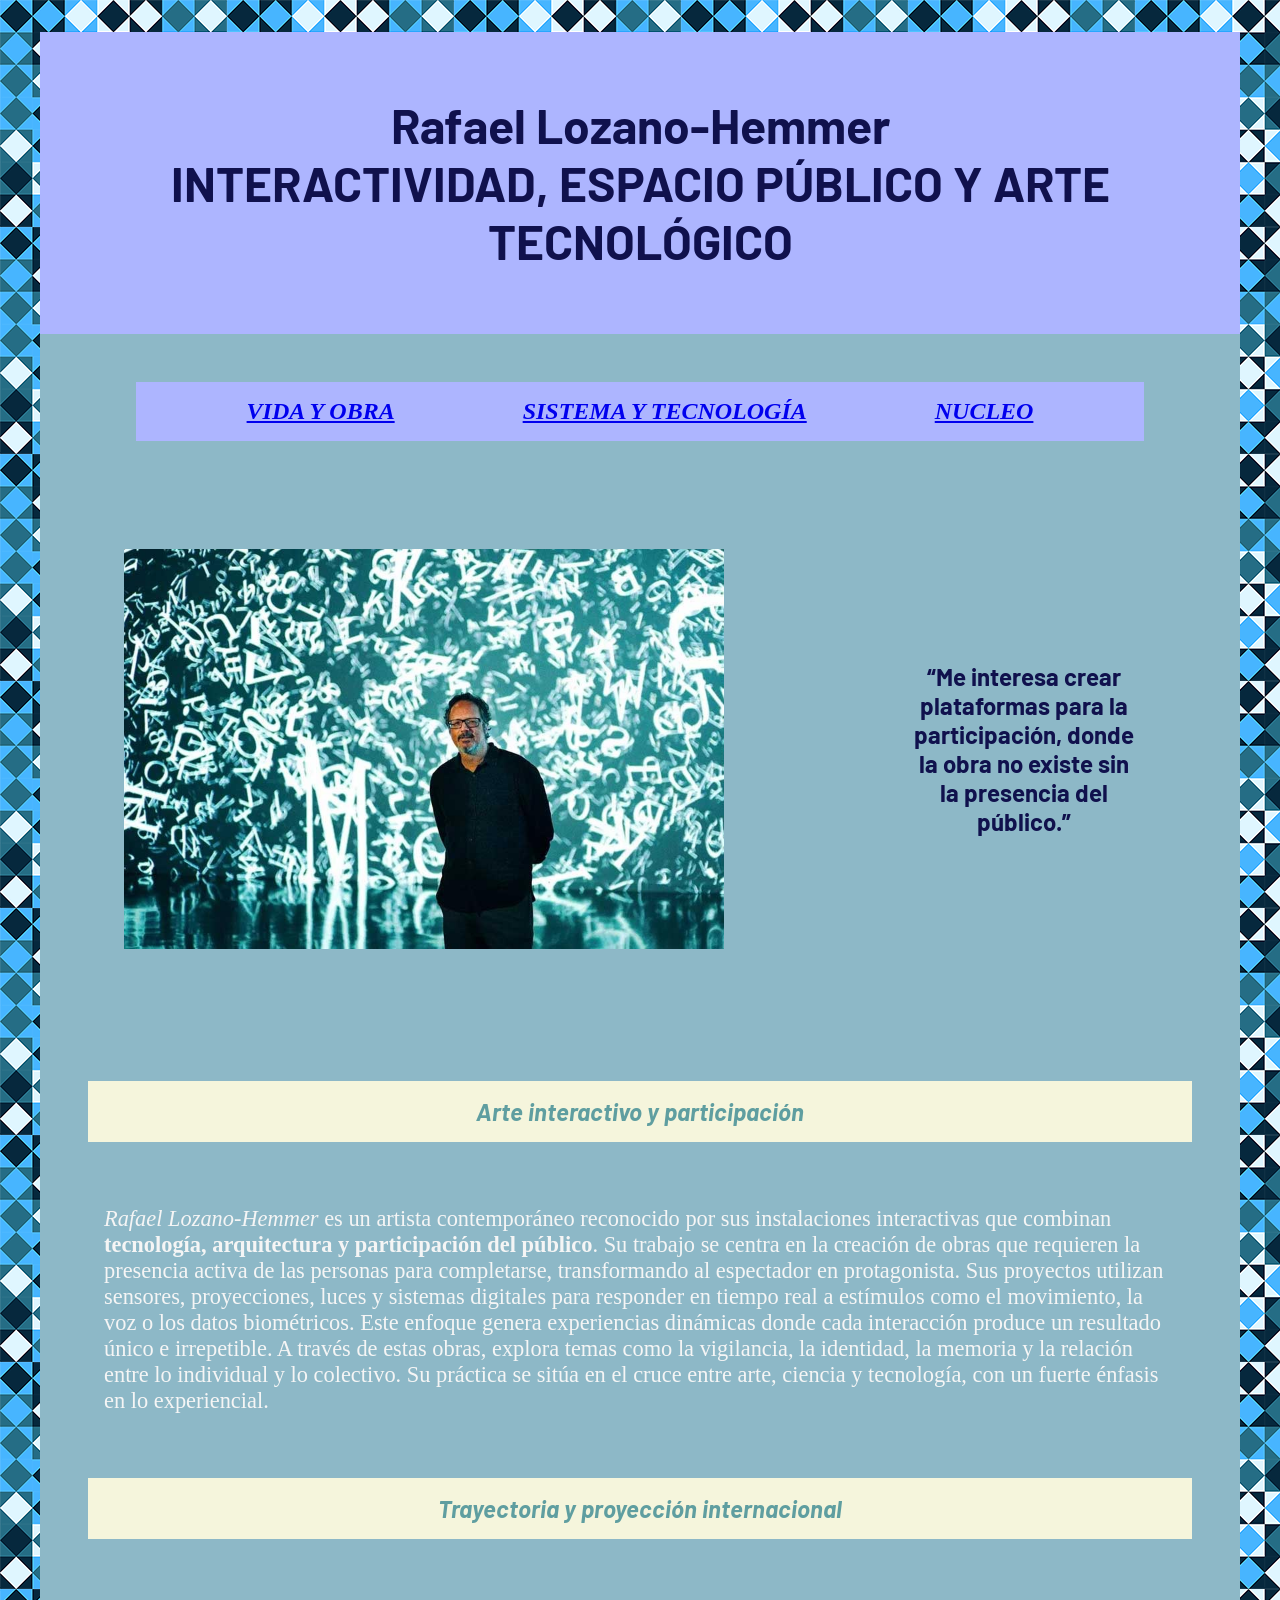
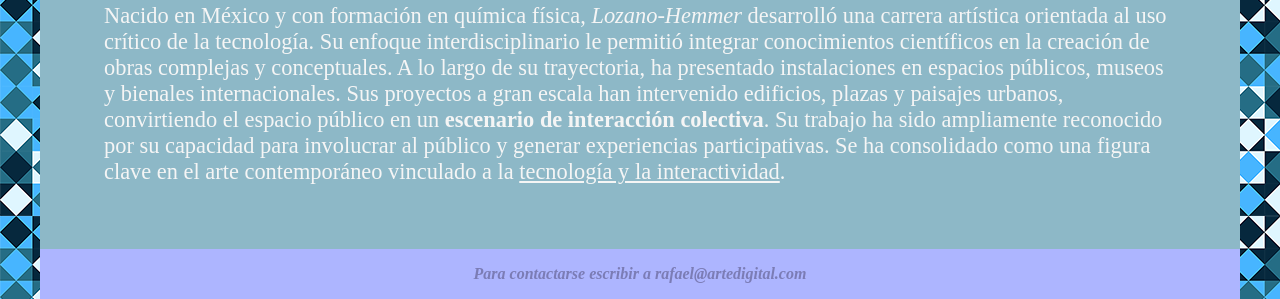
<file: index.html>
<!DOCTYPE html>
<html lang="es">
<head>
    <meta charset="UTF-8">
    <title>Vida y obra</title> 
    <!--cambiar el tittle-->
    <link rel="stylesheet" href="css/estilos.css">

<link rel="preconnect" href="https://fonts.googleapis.com">
<link rel="preconnect" href="https://fonts.gstatic.com" crossorigin>

<link href="https://fonts.googleapis.com/css2?family=Barlow:ital,wght@0,100;0,200;0,300;0,400;0,500;0,600;0,700;0,800;0,900;1,100;1,200;1,300;1,400;1,500;1,600;1,700;1,800;1,900&display=swap" rel="stylesheet">
</head>
<body>

<div class="box">

    <header>
    <h1> Rafael Lozano-Hemmer <br> INTERACTIVIDAD, ESPACIO PÚBLICO Y ARTE TECNOLÓGICO</h1> 
</header>

<nav>
    <ul>
        <li><a href="index.html"><strong> VIDA Y OBRA</strong></a></li> <!-- cuando se encuentre en esta pagina mostrar en menu de un color diferente que las otras pag -->
        <li><a href="pagina2.html"><strong>SISTEMA Y TECNOLOGÍA</strong></a></li>
        <li><a href="pagina3.html"><strong>NUCLEO</strong></a></li>
    </ul>
<!-- modificar esto y tiene que ser horizontal (css) listo:3-->
</nav>

<main>

    <div class="cont">
        <img src="img/lozano-hemmer-1.jpg" alt="Lozano Hemmer" >

<section>
    <article>
        <p class="azul"><strong>“Me interesa crear plataformas para la participación, 
     donde la obra no existe sin <br> la presencia del público.” </strong>
      <!--esto tiene que estar al lado de la imagen--></p> 

    </article>
</section>
    </div>

<h2><em>Arte interactivo y participación</em></h2>

<p><em>Rafael Lozano-Hemmer</em> es un artista contemporáneo reconocido por sus instalaciones interactivas que combinan <strong>tecnología, arquitectura y participación del público</strong>. 
     Su trabajo se centra en la creación de obras que requieren la presencia activa de las personas para completarse, transformando al espectador en protagonista. 

Sus proyectos utilizan sensores, proyecciones, luces y sistemas digitales para responder en tiempo real a estímulos como el movimiento, la voz o los datos biométricos. 
 Este enfoque genera experiencias dinámicas donde cada interacción produce un resultado único e irrepetible.

A través de estas obras, explora temas como la vigilancia, la identidad, la memoria y la relación entre lo individual y lo colectivo. 
 Su práctica se sitúa en el cruce entre arte, ciencia y tecnología, con un fuerte énfasis en lo experiencial.</p>


<h3><em>Trayectoria y proyección internacional</em></h3>

<p>Nacido en México y con formación en química física, <em>Lozano-Hemmer</em> desarrolló una carrera artística orientada al uso crítico de la tecnología. Su enfoque interdisciplinario le permitió integrar conocimientos científicos en la creación de obras complejas y conceptuales.

A lo largo de su trayectoria, ha presentado instalaciones en espacios públicos, museos y bienales internacionales. Sus proyectos a gran escala han intervenido edificios, plazas y paisajes urbanos, convirtiendo el espacio público en un <strong>escenario de interacción colectiva</strong>.

Su trabajo ha sido ampliamente reconocido por su capacidad para involucrar al público y generar experiencias participativas. Se ha consolidado como una figura clave en el arte contemporáneo vinculado a la <u>tecnología y la interactividad</u>.</p>

</main>

<footer>

<address><a href="mailto:rafael@artedigital.com">Para contactarse escribir a rafael@artedigital.com</a></address>

</footer>

</div>

</body>
</html>
</file>
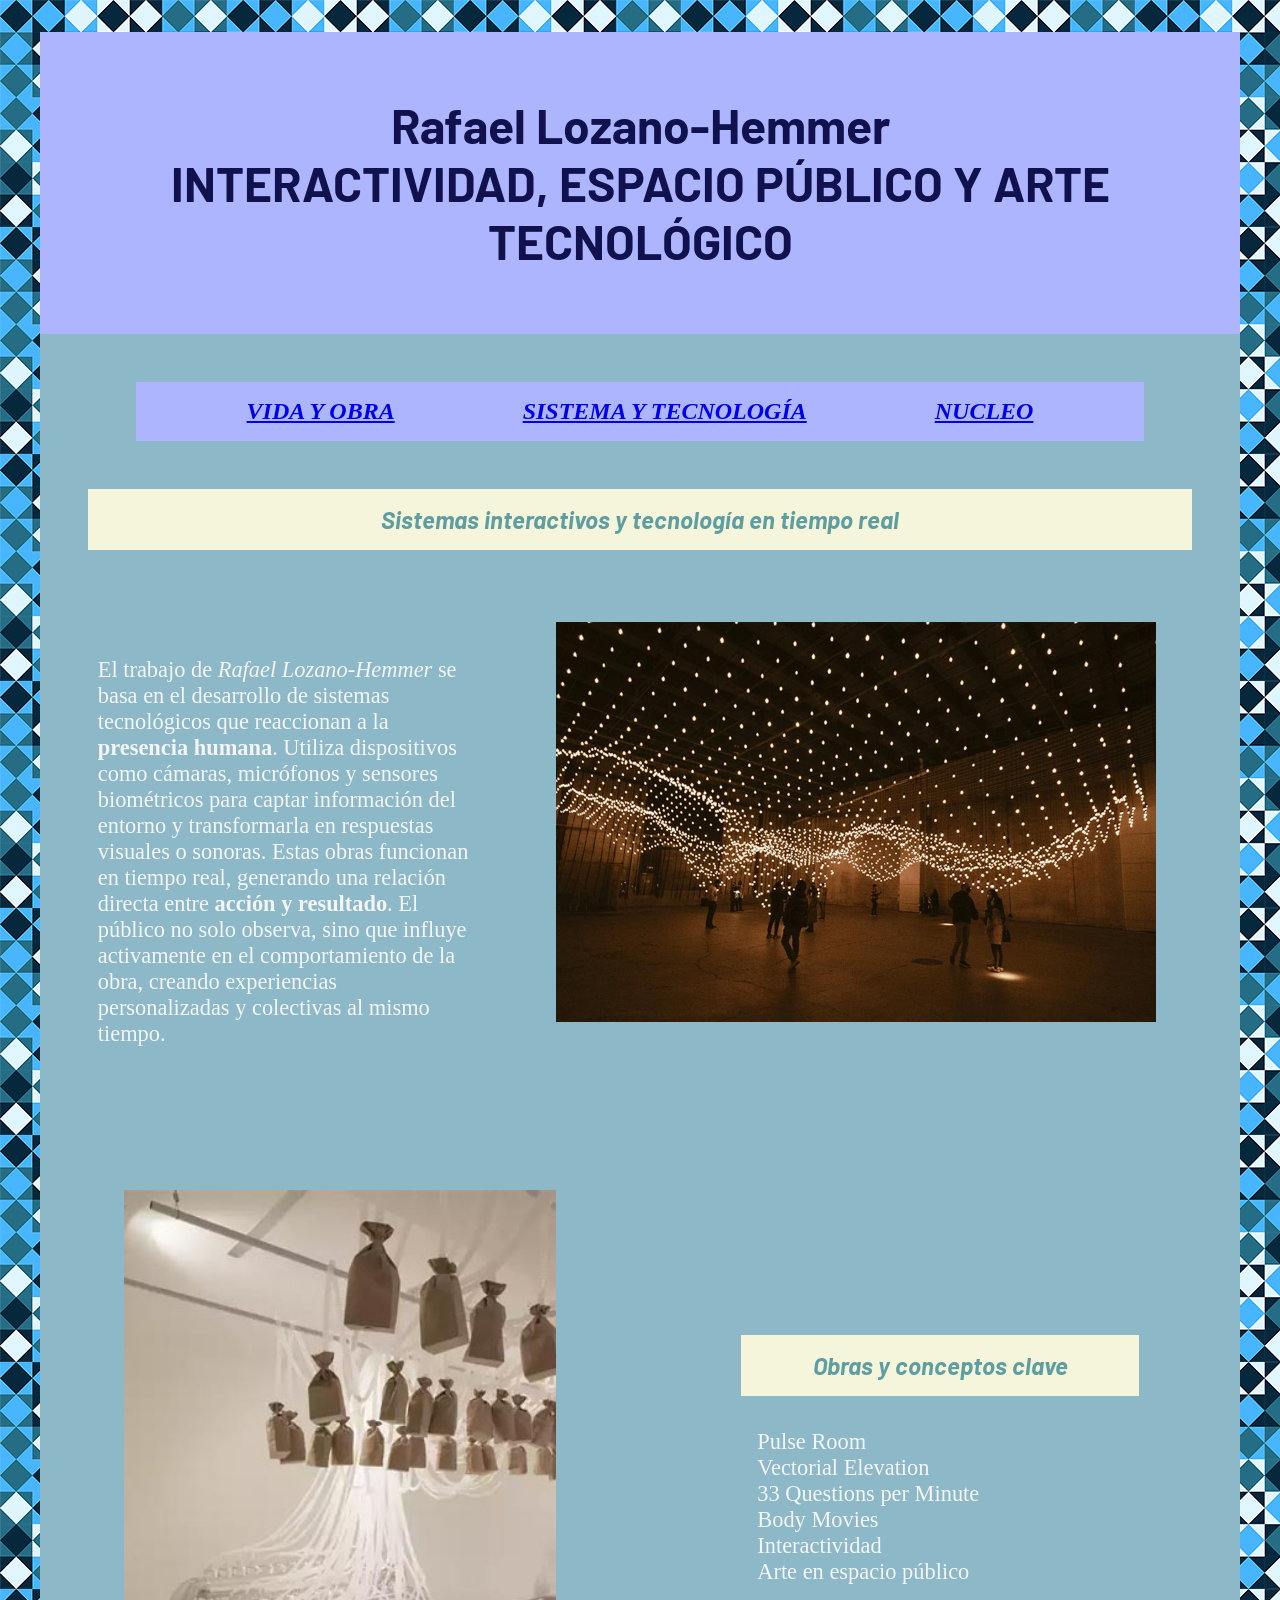
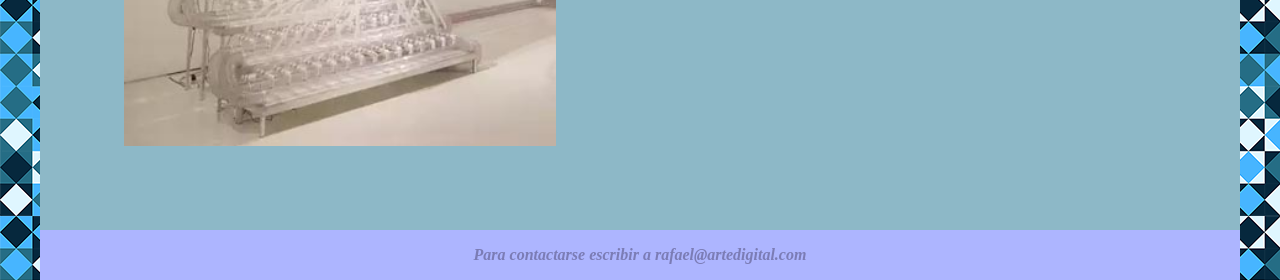
<file: pagina2.html>
<!DOCTYPE html>
<html lang="es">
<head>
    <meta charset="UTF-8">
    <title>Sistema y tecnología</title> 
    <!--cambiar el tittle. listo-->
    <link rel="stylesheet" href="css/estilos.css">

<link rel="preconnect" href="https://fonts.googleapis.com">
<link rel="preconnect" href="https://fonts.gstatic.com" crossorigin>

<link href="https://fonts.googleapis.com/css2?family=Barlow:ital,wght@0,100;0,200;0,300;0,400;0,500;0,600;0,700;0,800;0,900;1,100;1,200;1,300;1,400;1,500;1,600;1,700;1,800;1,900&display=swap" rel="stylesheet">
</head>

<body>

<div class="box">

 <header>
    <h1> Rafael Lozano-Hemmer <br> INTERACTIVIDAD, ESPACIO PÚBLICO Y ARTE TECNOLÓGICO</h1> 
</header>

<nav>
    <ul>
        <li><a href="index.html"><strong> VIDA Y OBRA</strong></a></li> <!-- cuando se encuentre en esta pagina mostrar en menu de un color diferente que las otras pag -->
        <li><a href="pagina2.html"><strong>SISTEMA Y TECNOLOGÍA</strong></a></li>
        <li><a href="pagina3.html"><strong>NUCLEO</strong></a></li>
    </ul>
<!-- modificar esto y tiene que ser horizontal (css) listo:3-->
</nav>

<main>
    <h2> <em>Sistemas interactivos y tecnología en tiempo real</em></h2>

   
<div class="cont2">
<section>
    <p>El trabajo de <em>Rafael Lozano-Hemmer</em> se basa en el desarrollo de sistemas tecnológicos que reaccionan a la <strong>presencia humana</strong>. Utiliza dispositivos como cámaras, micrófonos y sensores biométricos para captar información del entorno y transformarla en respuestas visuales o sonoras. Estas obras funcionan en tiempo real, generando una relación directa entre <strong>acción y resultado</strong>. El público no solo observa, sino que influye activamente en el comportamiento de la obra, creando experiencias personalizadas y colectivas al mismo tiempo. </p>
</section>

<img src="img/lozano-hemmer-2.jpg" alt="Obra de Lozano-Hemmer" >
</div>

<div class="cont3">
    <img src="img/lozano-hemmer-3.jpg" alt="Obra de Lozano-Hemmer" >

    <section>
    <h3><em>Obras y conceptos clave</em></h3>
    <p>Pulse Room <br>
Vectorial Elevation <br>
33 Questions per Minute <br>
Body Movies <br>
Interactividad <br>
Arte en espacio público</p>
</section>
</div>

</main>


<footer>
    <address><a href="mailto:rafael@artedigital.com">Para contactarse escribir a rafael@artedigital.com</a></address>
</footer>

</div>

</body>
</html>
</file>
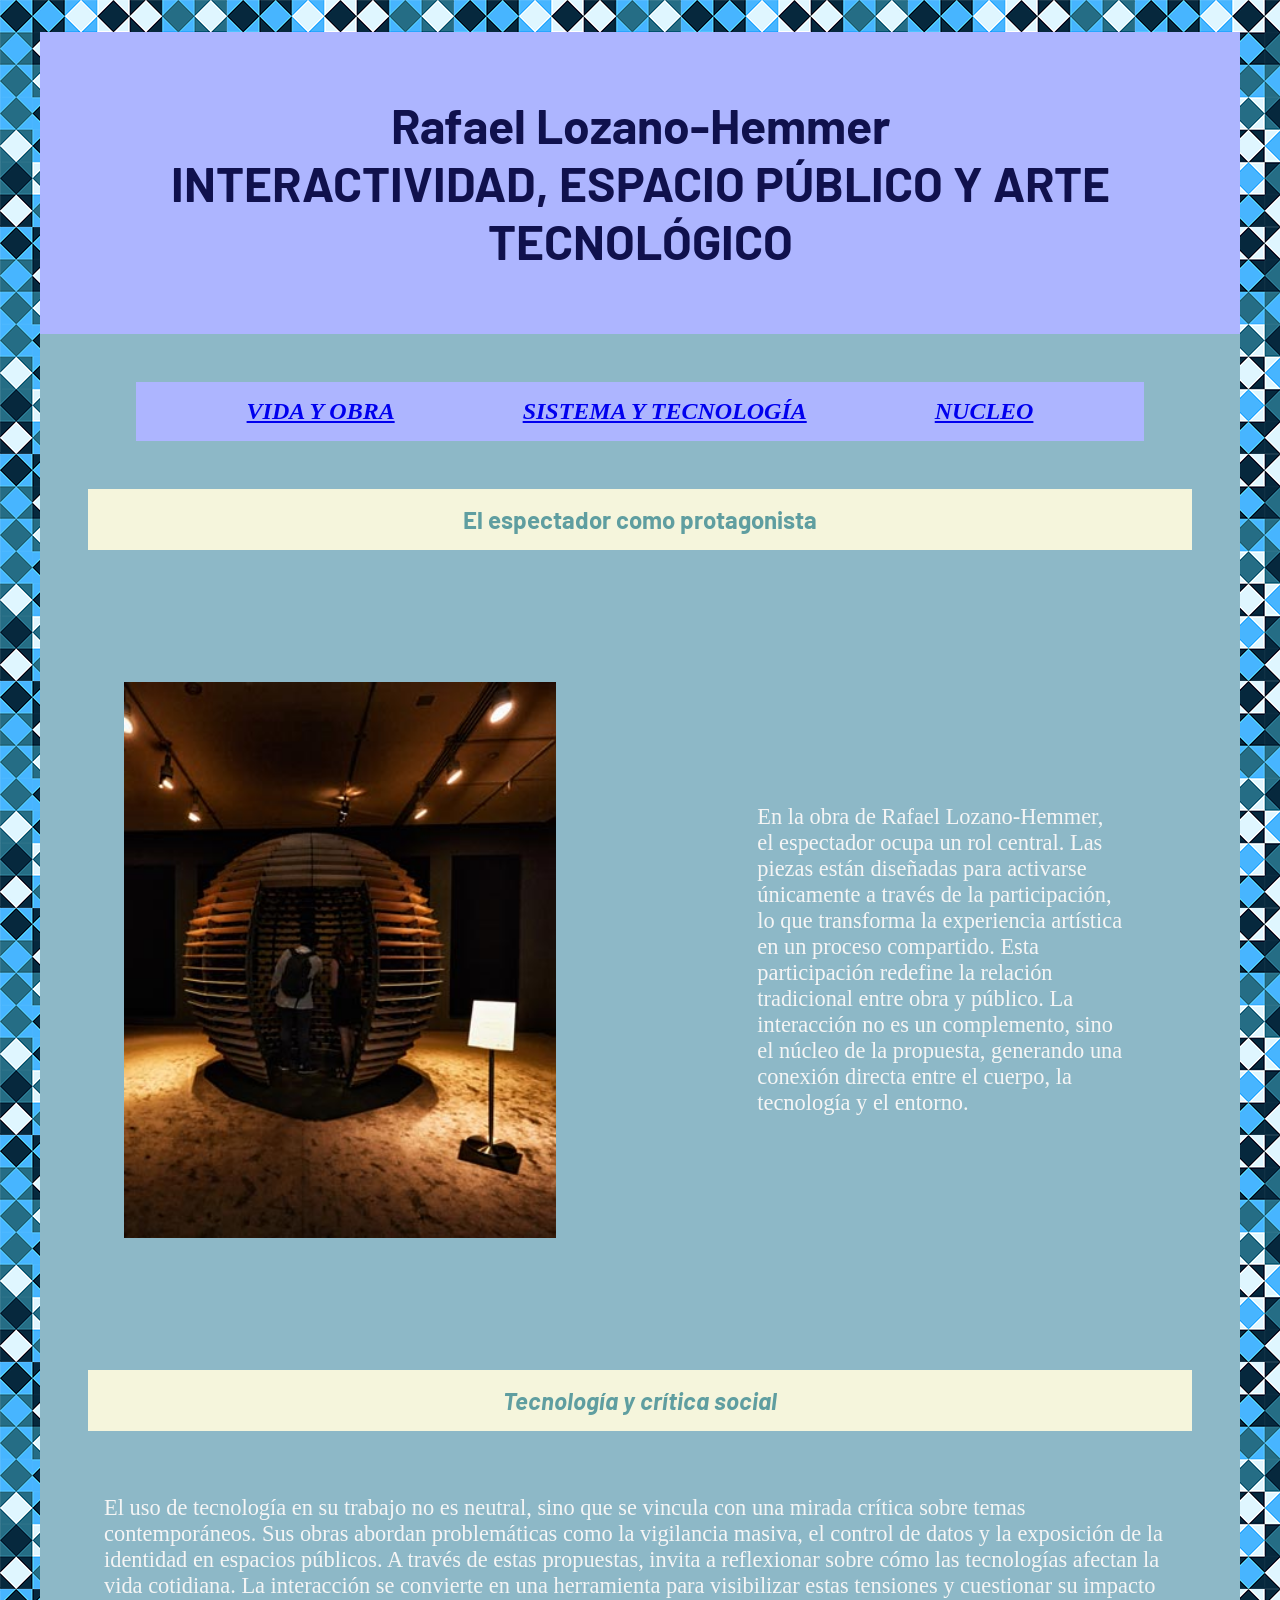
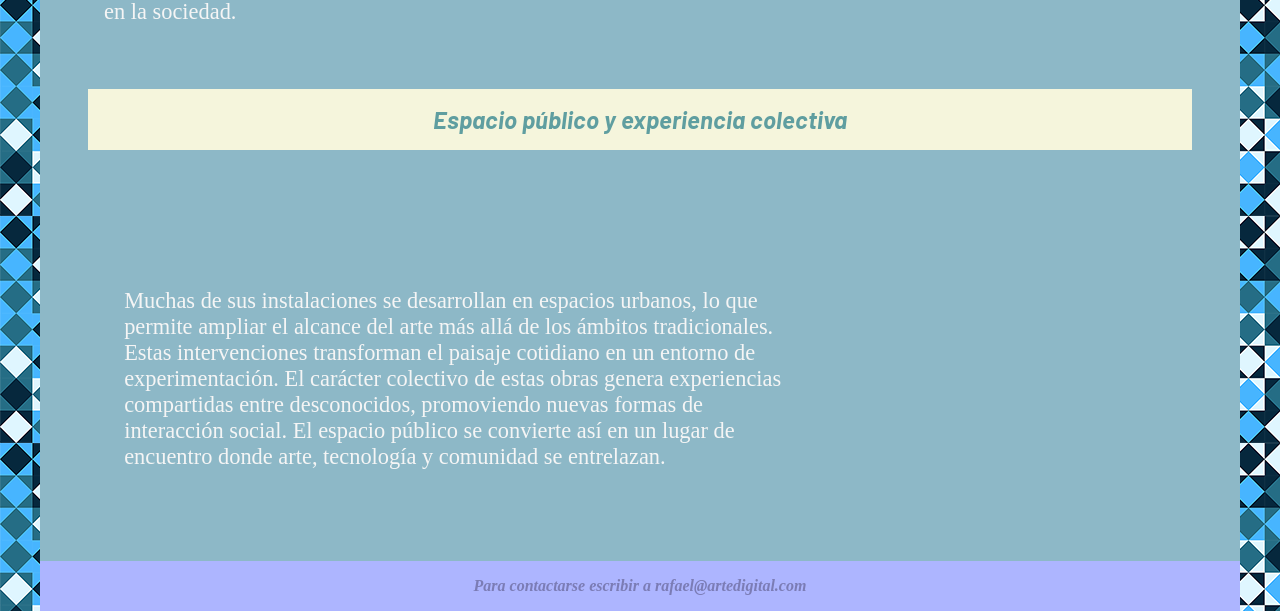
<file: pagina3.html>
<!DOCTYPE html>
<html lang="es">
<head>
    <meta charset="UTF-8">
    <title>Núcleo</title> 
    <!--cambiar el tittle LISTO-->
    <link rel="stylesheet" href="css/estilos.css">

<link rel="preconnect" href="https://fonts.googleapis.com">
<link rel="preconnect" href="https://fonts.gstatic.com" crossorigin>

<link href="https://fonts.googleapis.com/css2?family=Barlow:ital,wght@0,100;0,200;0,300;0,400;0,500;0,600;0,700;0,800;0,900;1,100;1,200;1,300;1,400;1,500;1,600;1,700;1,800;1,900&display=swap" rel="stylesheet">
</head>
<body>

    <div class="box">
 <header>
    <h1> Rafael Lozano-Hemmer <br> INTERACTIVIDAD, ESPACIO PÚBLICO Y ARTE TECNOLÓGICO</h1> 
</header>

<nav>
    <ul>
        <li><a href="index.html"><strong> VIDA Y OBRA</strong></a></li> <!-- cuando se encuentre en esta pagina mostrar en menu de un color diferente que las otras pag -->
        <li><a href="pagina2.html"><strong>SISTEMA Y TECNOLOGÍA</strong></a></li>
        <li><a href="pagina3.html"><strong>NUCLEO</strong></a></li>
    </ul>
<!-- modificar esto y tiene que ser horizontal (css) listo:3-->

</nav>

<main>

<h2>El espectador como protagonista</h2>

<div class="cont4">
     <img src="img/lozano-hemmer-4.jpg" alt="Obra de Lozano-Hemmer" >

<section>
    <p>En la obra de Rafael Lozano-Hemmer, el espectador ocupa un rol central. Las piezas están diseñadas para activarse únicamente a través de la participación, lo que transforma la experiencia artística en un proceso compartido.
Esta participación redefine la relación tradicional entre obra y público. La interacción no es un complemento, sino el núcleo de la propuesta, generando una conexión directa entre el cuerpo, la tecnología y el entorno.
</p>
</section>
</div>

<h3><em>Tecnología y crítica social</em></h3>

<p>El uso de tecnología en su trabajo no es neutral, sino que se vincula con una mirada crítica sobre temas contemporáneos. Sus obras abordan problemáticas como la vigilancia masiva, el control de datos y la exposición de la identidad en espacios públicos.
A través de estas propuestas, invita a reflexionar sobre cómo las tecnologías afectan la vida cotidiana. La interacción se convierte en una herramienta para visibilizar estas tensiones y cuestionar su impacto en la sociedad.</p>

<h4><em>Espacio público y experiencia colectiva</em></h4>

<div class="cont5">
<p>Muchas de sus instalaciones se desarrollan en espacios urbanos, lo que permite ampliar el alcance del arte más allá de los ámbitos tradicionales. Estas intervenciones transforman el paisaje cotidiano en un entorno de experimentación.
El carácter colectivo de estas obras genera experiencias compartidas entre desconocidos, promoviendo nuevas formas de interacción social. El espacio público se convierte así en un lugar de encuentro donde arte, tecnología y comunidad se entrelazan.</p>

<iframe width="560" height="315" src="https://www.youtube.com/embed/jTzojcaanDs?si=Ly2_f4PNRoNbSf00" title="YouTube video player" frameborder="0" allow="accelerometer; autoplay; clipboard-write; encrypted-media; gyroscope; picture-in-picture; web-share" referrerpolicy="strict-origin-when-cross-origin" allowfullscreen></iframe>
</div>

</main>
<footer>
    <address><a href="mailto:rafael@artedigital.com">Para contactarse escribir a rafael@artedigital.com</a></address>
</footer>
</div>


</body>
</html>
</file>
<file: css/estilos.css>
/* hoja de estilos */
body { margin: 0;
    background-image: url('../img/fondo.png');}

.box{background-color: rgb(141, 184, 199);
      margin: 0 auto;
    max-width: 1200px; }

.cont, .cont2, .cont3, .cont4, .cont5
 {
    display: flex;
    align-items: center;
}
.cont img, .cont3 img, .cont4 img {
    padding: 2%;
    width: 50%;
    margin: 5%;
}
.cont2 img {
    padding: 2%;
    width: 50%;
    margin-bottom: 5%;
    margin-right: 5%;
}
.cont2 section 
{
    padding: 2%;
    width: 50%  ; 
}

.cont section, .cont3 section, .cont4 section {
    padding: 2%;
    width: 50%  ;
        margin: 5%;
        
}


.cont5 {
    padding: 2%;
    width: 92%;
    
}


h1 {
    margin-bottom: 4%;
    color: rgb(16, 17, 77);
    background-color: rgb(173, 181, 255);
    text-align: center;
    font-family: 'Barlow', sans-serif;
    font-size: 3rem;
padding: 4rem;}

    ul{ font-style: oblique;
        list-style: none;
        display: flex; 
        justify-content: center;
         font-size: 1.5rem; 
         background-color: rgb(173, 181, 255);
          gap: 8rem; 
        padding: 1rem;
    margin-left: 8%;
margin-right: 8%;}

ul li a:hover{color: rgb(235, 93, 178);}

footer a {color: rgb(123, 124, 181);
            text-decoration: none;
            font-weight: bold;}
          footer a:hover {color: rgb(143, 47, 158);
            text-decoration: none;
            font-weight: bold;}
         
               
    
    .azul {color: rgb(16, 17, 77);
        text-align: center;
        font-family: 'Barlow', sans-serif;
        font-size: 1.5rem;
    margin: 2%;}

    h2, h3, h4{color:cadetblue; 
        background-color: beige;
        font-family: 'Barlow', sans-serif;
         font-size: 1.5rem;
    text-align: center;
padding: 1rem;
margin: 4%;
}

        p {color: whitesmoke;
            text-align: left;
        font-size: 1.4rem;
    padding: 1rem;
margin: 4%;}
        footer {text-align: center;
            font-size: 1rem;
            background-color: rgb(173, 181, 255);
            padding: 1rem;}
</file>
